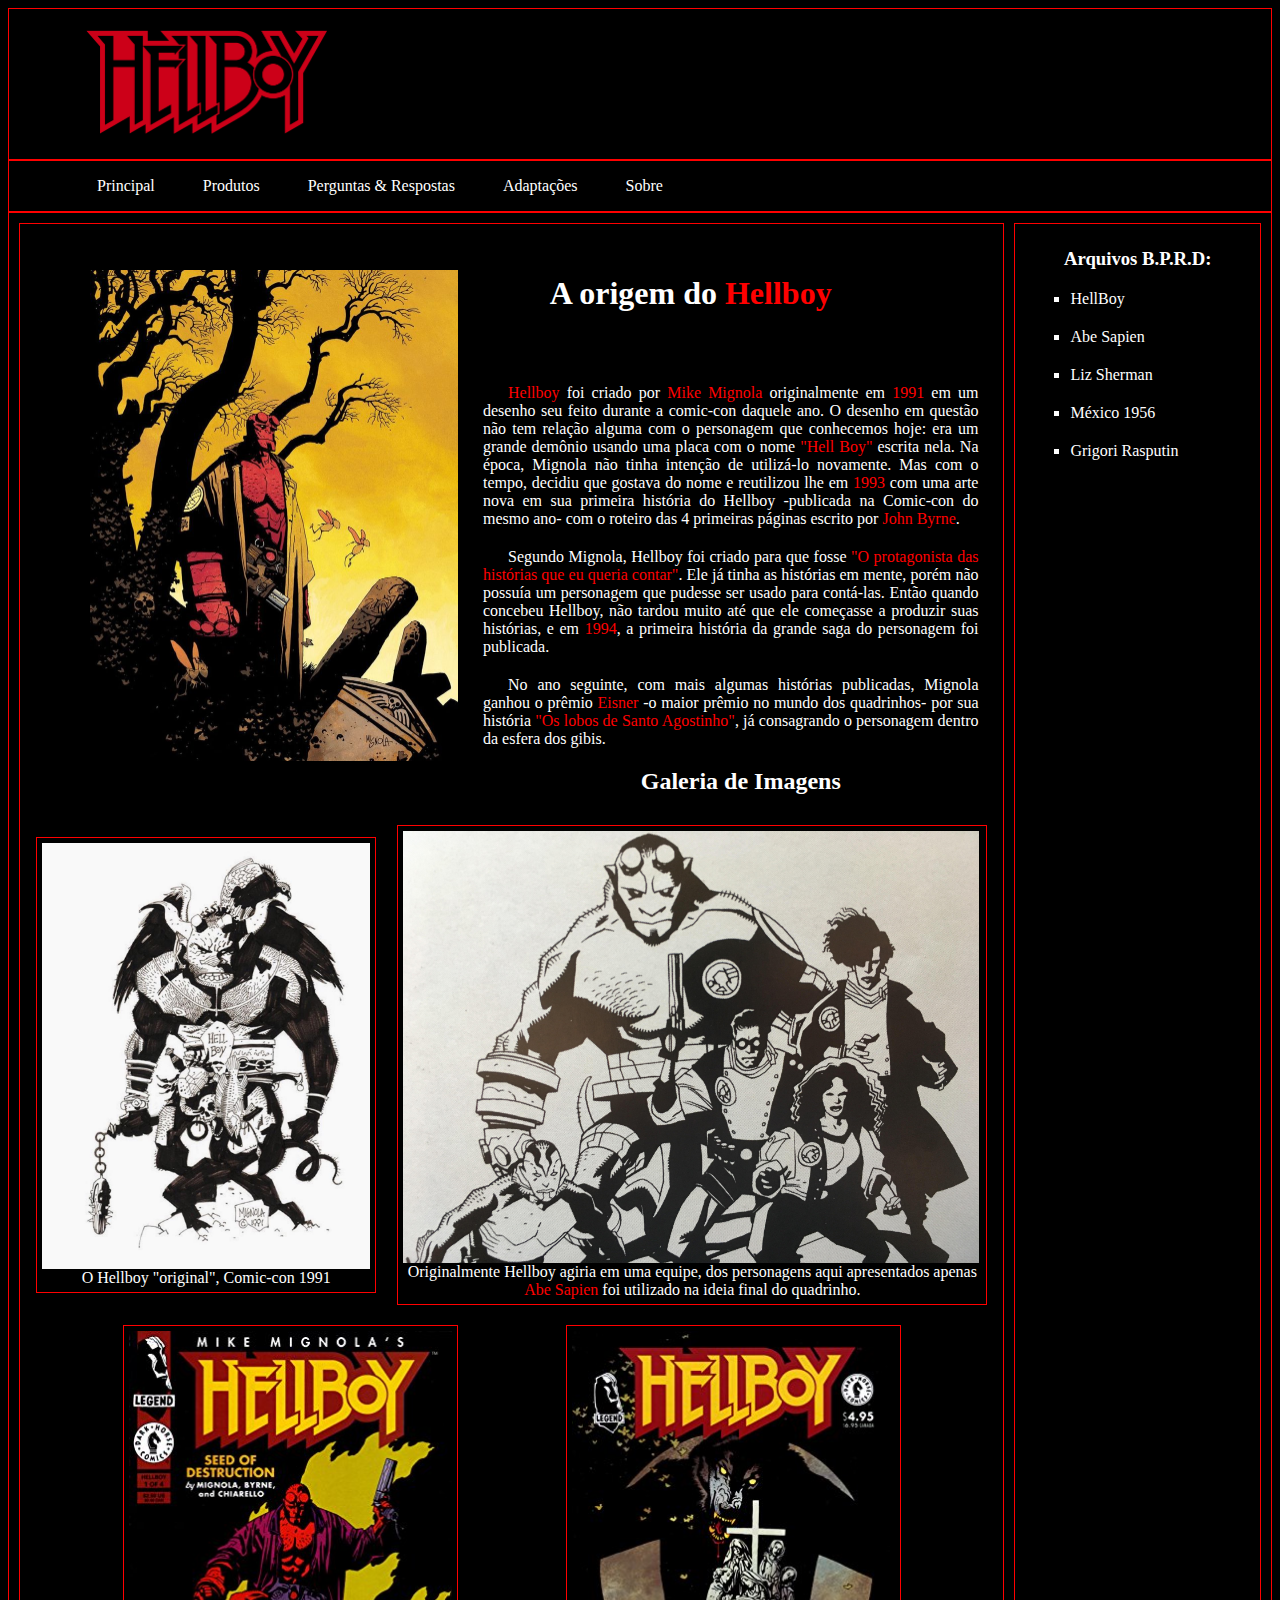
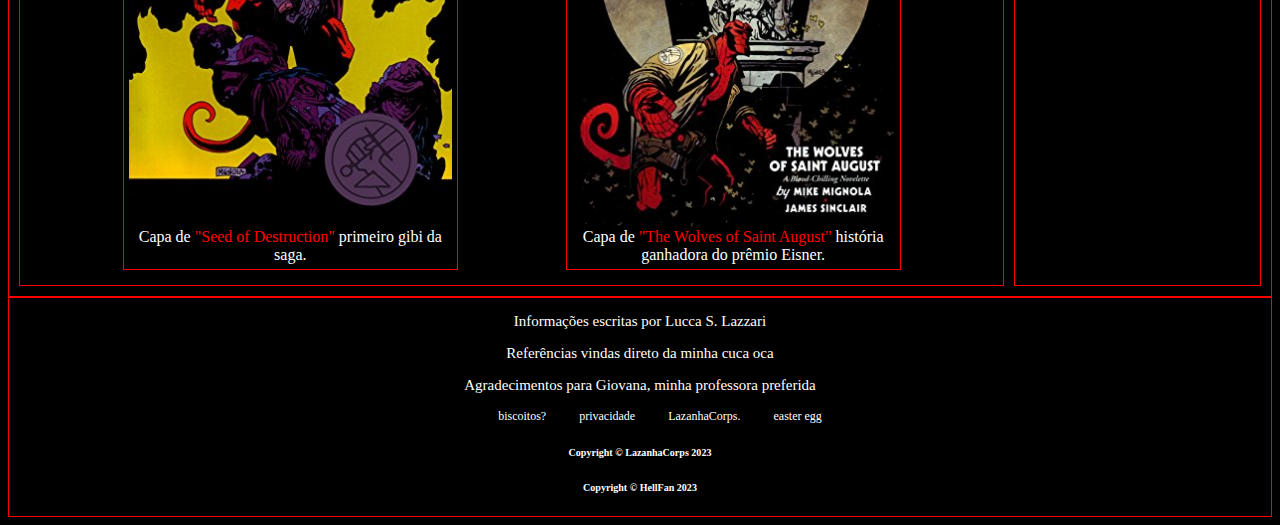
<file: index.html>
<!DOCTYPE html>
<html>
    <head>
        <link rel="stylesheet" type="text/css" href="styleIndex.css">
        <meta name="viewport" content="width=device-width, initial-scale=1.0">
        <title>HellFan</title>
        <link rel="shortcut icon" href="hellfan.ico">
        <meta charset="utf-8">
		<meta name="description" content="pagina inicial do site">
		<meta name="author" content="Lucca S. Lazzari">
    </head>
    <!--Faça um comentário-->
    <body>

        <!--Cabeçalho com logo do site-->    
        <header class="header">
            <figure>
                <img class="siteLogo" src="Hellboylogo.png" alt="logo do site">
            </figure>
        </header>

        <!--Menu horizontal de navegação-->
        <nav class="navCab">
            <ul>
                <li class="topN"><a class="linko" href="index.html">Principal</a></li>
                <li class="topN"><a class="linko" href="produtos.html">Produtos</a></li>
                <li class="topN"><a class="linko" href="per.html">Perguntas & Respostas</a></li>
                <li class="topN"><a class="linko" href="adap.html">Adaptações</a></li>
                <li class="topN"><a class="linko" href="sobre.html">Sobre</a></li>   
            </ul>
        </nav>
    
        <!--Zona principal da página. Conteúdo fica aqui e menu lateral também-->
        <div class="container">

            <!--Conteúdo principal-->    
            <main class="main">
                <figure>
                    <img class="hellboyIndex" src="hellboyMain.jpeg" alt="Foto Hellboy">
                </figure>
                <div>
                    <h1 class="titMainIndex">A origem do <span class="red">Hellboy</span></h1>                  
                    <p class="textoMainIndex"> <span class="red">Hellboy</span> foi criado por <span class="red">Mike Mignola</span> originalmente em <span class="red">1991</span> em um desenho seu feito durante a comic-con daquele ano. O desenho em questão não tem relação alguma com o personagem que conhecemos hoje: era um grande demônio usando uma placa com o nome <span class="red">"Hell Boy"</span> escrita nela. Na época, Mignola não tinha intenção de utilizá-lo novamente. Mas com o tempo, decidiu que gostava do nome e reutilizou lhe em <span class="red">1993</span> com uma arte nova em sua primeira história do Hellboy -publicada na Comic-con do mesmo ano- com o roteiro das 4 primeiras páginas escrito por <span class="red">John Byrne</span>.</p>
                    <p class="textoMainIndex">Segundo Mignola, Hellboy foi criado para que fosse <span class="red">"O protagonista das histórias que eu queria contar"</span>. Ele já tinha as histórias em mente, porém não possuía um personagem que pudesse ser usado para contá-las. Então quando concebeu Hellboy, não tardou muito até que ele começasse a produzir suas histórias, e em <span class="red">1994</span>, a primeira história da grande saga do personagem foi publicada.</p>
                    <p class="textoMainIndex">No ano seguinte, com mais algumas histórias publicadas, Mignola ganhou o prêmio <span class="red">Eisner</span> -o maior prêmio no mundo dos quadrinhos- por sua história <span class="red">"Os lobos de Santo Agostinho"</span>, já consagrando o personagem dentro da esfera dos gibis.</p>
                </div>
                <h2 class="galeria">Galeria de Imagens</h2>
                <div class="galeriaIndex">
                    <figure class="fig1">
                        <img class="ohb" src="OriginalHB.jpg" alt="Primeira arte do Hellboy">
                        <figcaption class="descImg">
                            O Hellboy "original", Comic-con 1991
                        </figcaption>
                    </figure>

                    <figure class="fig2">
                        <img class="pahb" src="PrimeirasArtesHB.jpg" alt="Conceito não utilizado">
                        <figcaption class="descImg">
                            Originalmente Hellboy agiria em uma equipe, dos personagens aqui apresentados apenas <span class="red">Abe Sapien</span> foi utilizado na ideia final do quadrinho.
                        </figcaption>
                    </figure>

                    <figure class="fig3">
                        <img class="sod" src="seedOfDestruction.jpg" alt="Capa de Seed of Destruction">
                        <figcaption class="descImg">
                            Capa de <span class="red">"Seed of Destruction"</span> primeiro gibi da saga.
                        </figcaption>
                    </figure>

                    <figure class="fig4">
                        <img class="twosa" src="twosa.jpg" alt="Capa de The Wolves of Saint August">
                        <figcaption class="descImg">
                            Capa de <span class="red">"The Wolves of Saint August"</span> história ganhadora do prêmio Eisner.
                        </figcaption>
                    </figure>
                </div>
            </main>

            <!--Menu de navegação lateral-->
            <aside class="navAside">
                <h3 class="asidetit">Arquivos B.P.R.D:</h3>
                <ul class="asideul">
                    <li><a class="linko" href="#">HellBoy</a></li>
                    <li><a class="linko" href="#">Abe Sapien</a></li>
                    <li><a class="linko" href="#">Liz Sherman</a></li>
                    <li><a class="linko" href="#">México 1956</a></li>
                    <li><a class="linko" href="#">Grigori Rasputin</a></li>
                </ul>
            </aside>
        </div>

        <!--Rodapé. Por algum motivo existe-->
        <footer class="footer">
            <p>Informações escritas por Lucca S. Lazzari</p>
            <p>Referências vindas direto da minha cuca oca</p>
            <p>Agradecimentos para Giovana, minha professora preferida</p>
            <ul>
                <li><a  class="linko" href="#">biscoitos?</a></li>
                <li><a  class="linko" href="#">privacidade</a></li>
                <li><a  class="linko" href="#">LazanhaCorps.</a></li>
		<li><a class="linko" href="hellboyPic.zip" download="hellboyPic.zip" type="application/zip">easter egg</a></li>
            </ul>
            <h6>Copyright © LazanhaCorps 2023</h6>
            <h6>Copyright © HellFan 2023</h6>
        </footer>
        
    </body>
</html>
</file>
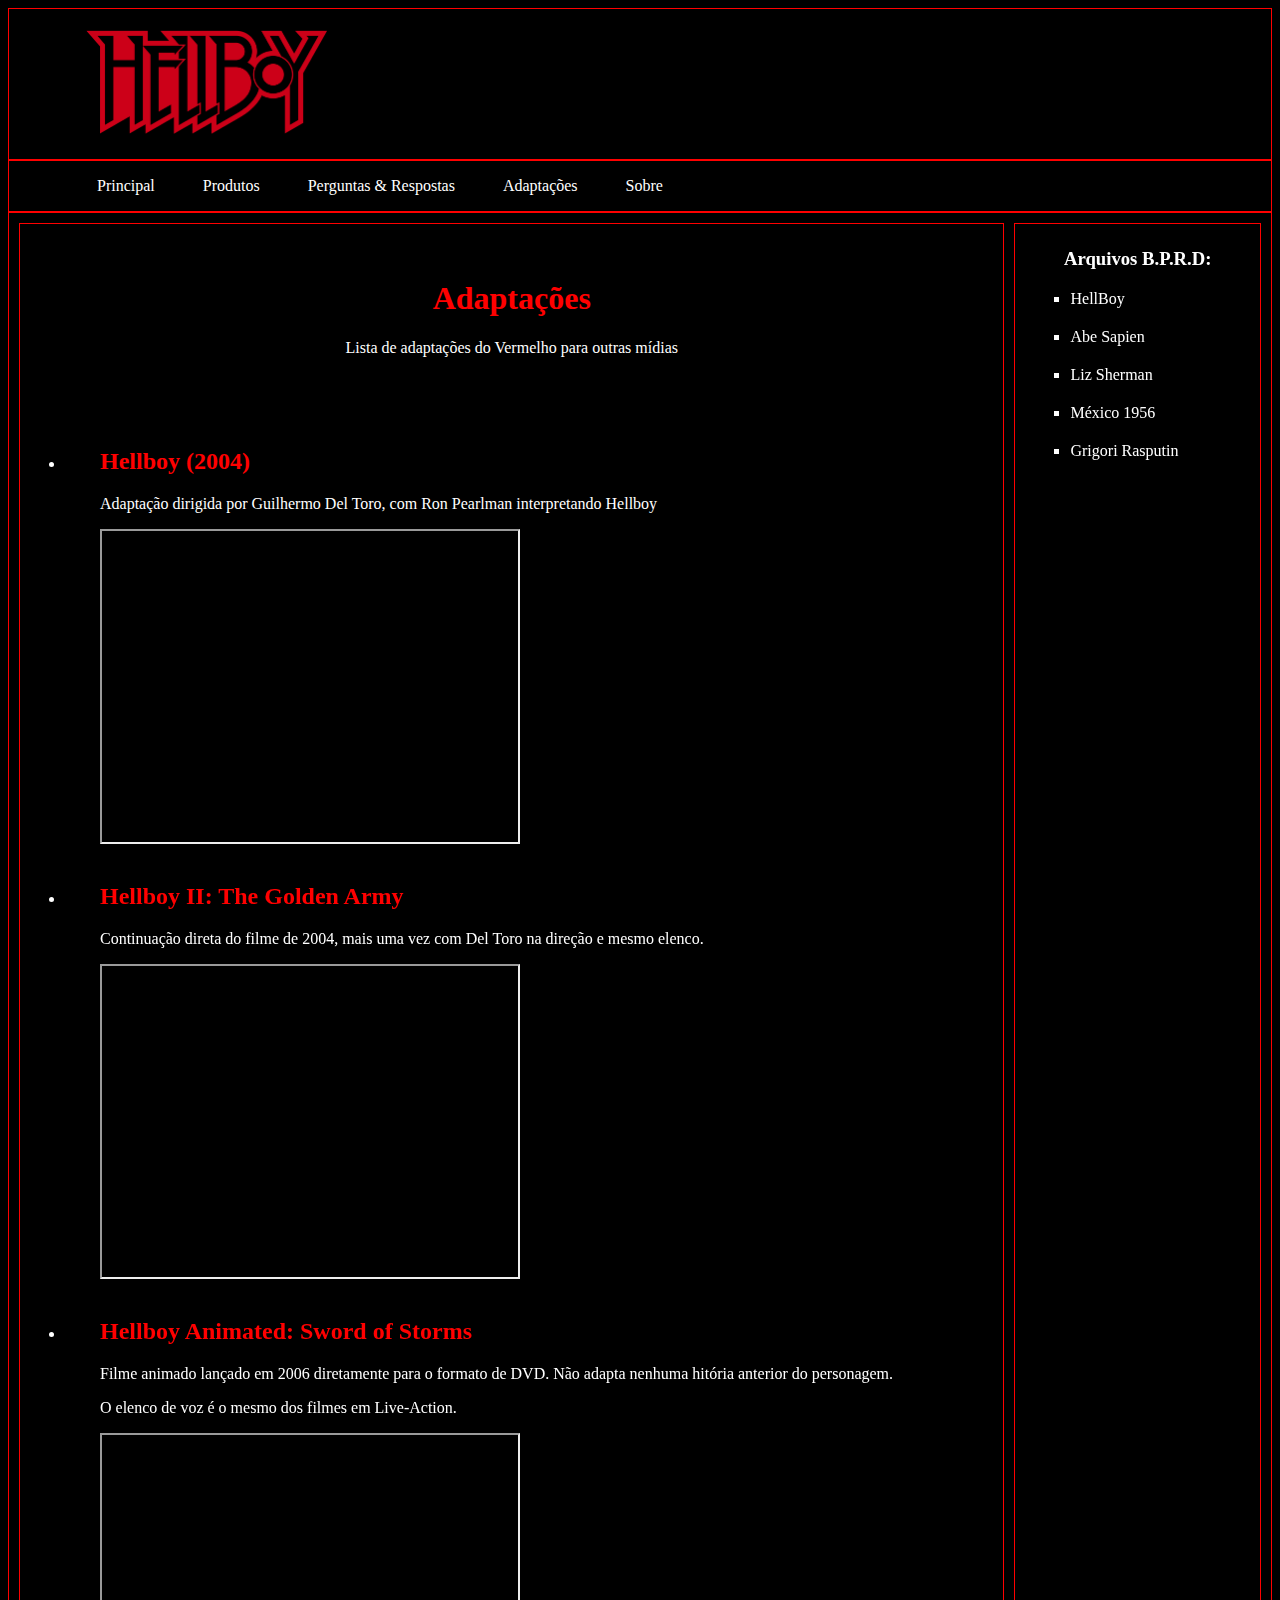
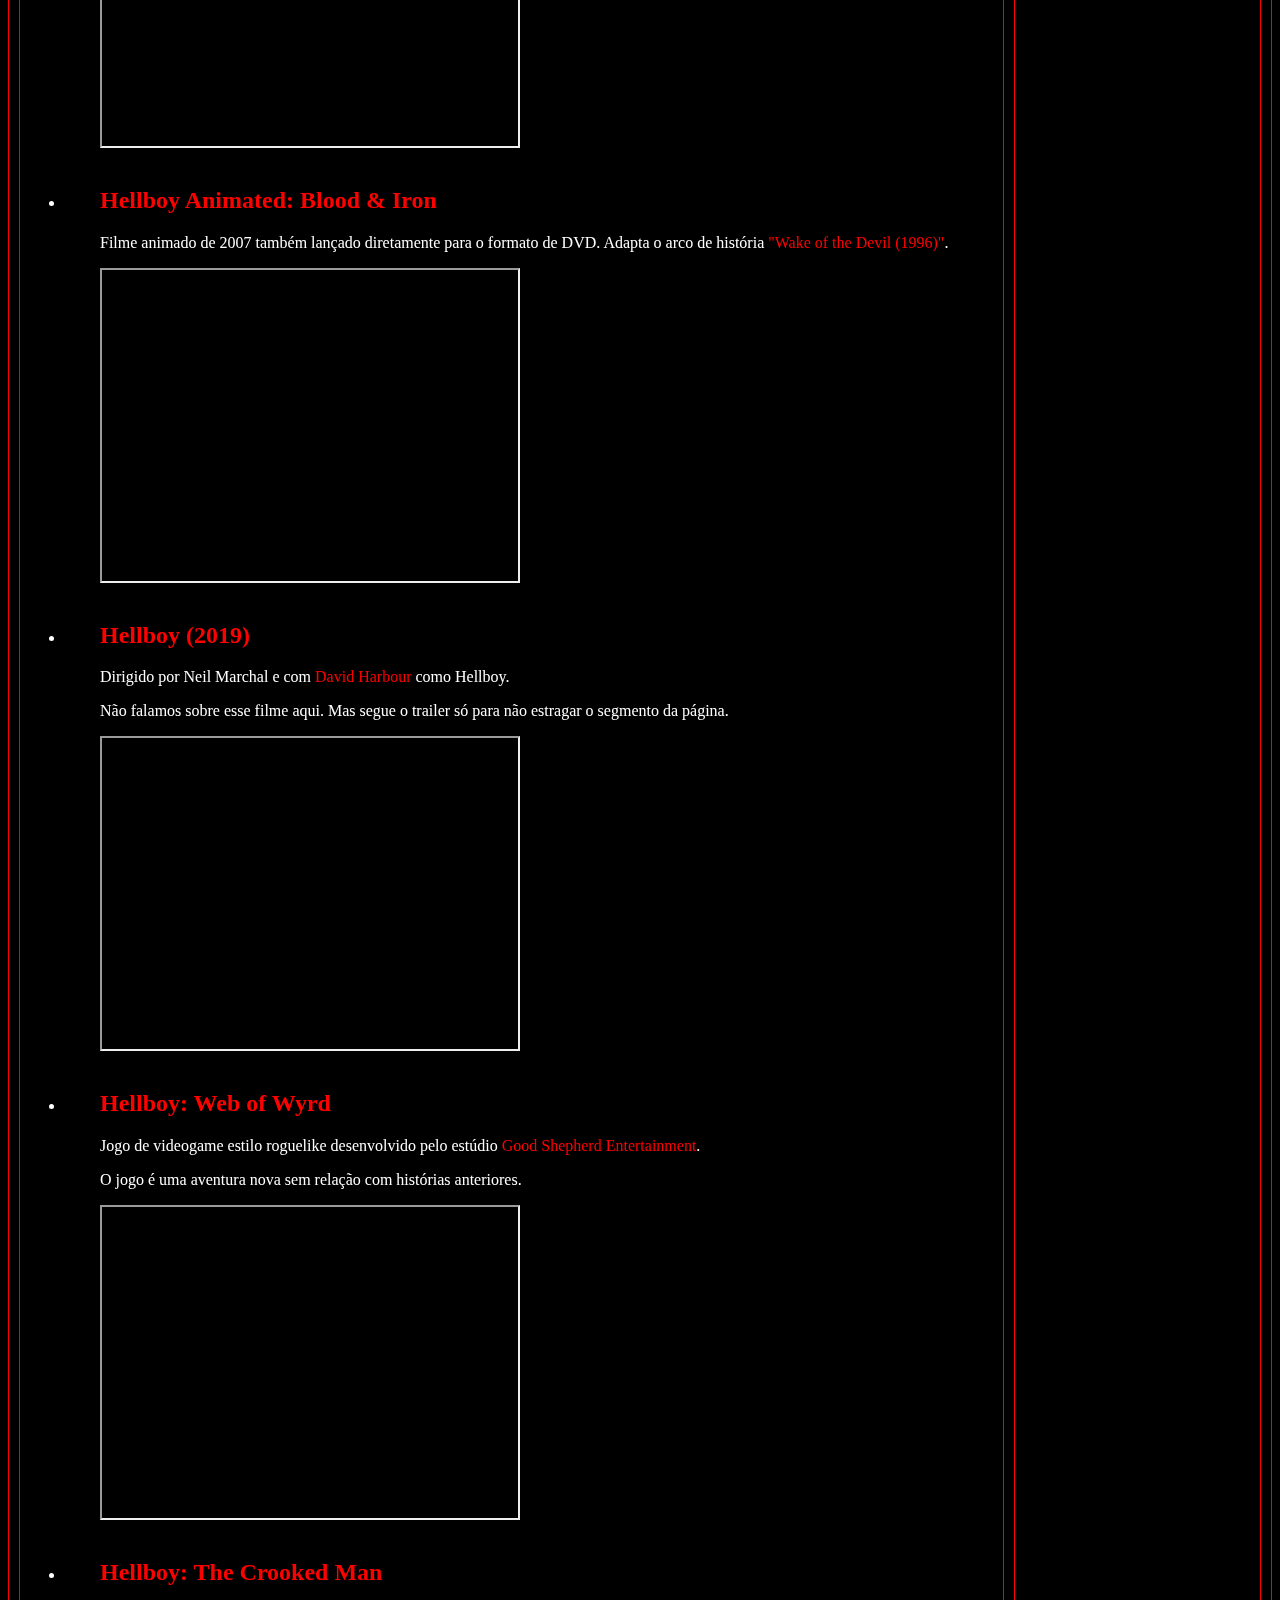
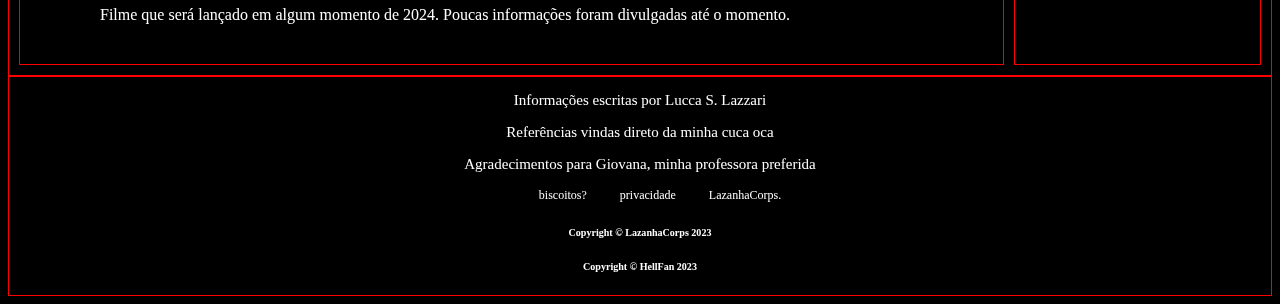
<file: adap.html>
<!DOCTYPE html>
<html>
    <head>
        <link rel="stylesheet" type="text/css" href="styleAdap.css">
        <meta name="viewport" content="width=device-width, initial-scale=1.0">
        <title>HellFan</title>
        <link rel="shortcut icon" href="hellfan.ico">
		<meta charset="utf-8">
		<meta name="description" content="">
		<meta name="author" content="Lucca S. Lazzari">
    </head>
    <!--Faça um comentário-->
    <body>

        <!--Cabeçalho com logo do site-->    
        <header class="header">
            <figure>
                <img class="siteLogo" src="Hellboylogo.png" alt="logo do site">
            </figure>
        </header>

        <!--Menu horizontal de navegação-->
        <nav class="navCab">
            <ul>
                <li class="topN"><a href="index.html">Principal</a></li>
                <li class="topN"><a href="produtos.html">Produtos</a></li>
                <li class="topN"><a href="per.html">Perguntas & Respostas</a></li>
                <li class="topN"><a class="linko" href="adaptações.html">Adaptações</a></li>
                <li class="topN"><a href="sobre.html">Sobre</a></li>
            </ul>
        </nav>
    
        <!--Zona principal da página. Conteúdo fica aqui e menu lateral também-->
        <div class="container">

            <!--Conteúdo principal-->    
            <main class="main">
                <div class="titMain">
                    <h1><span class="red">Adaptações</span></h1>
                    <p>Lista de adaptações do Vermelho para outras mídias</p>
                </div>
                <ul class="listaAdap">
                    <li><section class="adapSec">
                        <h2><span class="red">Hellboy (2004)</span></h2>
                        <p>Adaptação dirigida por Guilhermo Del Toro, com Ron Pearlman interpretando Hellboy</p>
                        <iframe width="420" height="315" class="miniV"
                        src="https://www.youtube.com/watch?v=kA9vtXbbhVs">
                        </iframe> 
                    </section></li>
                    <li><section class="adapSec">
                        <h2><span class="red">Hellboy II: The Golden Army</span></h2>
                        <p>Continuação direta do filme de 2004, mais uma vez com Del Toro na direção e mesmo elenco.</p>
                        <iframe width="420" height="315" class="miniV"
                        src="https://www.youtube.com/watch?v=kA9vtXbbhVs">
                        </iframe> 
                    </section></li>
                    <li><section class="adapSec">
                        <h2><span class="red">Hellboy Animated: Sword of Storms</span></h2>
                        <p>Filme animado lançado em 2006 diretamente para o formato de DVD. Não adapta nenhuma hitória anterior do personagem.</p>
                        <p>O elenco de voz é o mesmo dos filmes em Live-Action.</p>
                        <iframe width="420" height="315" class="miniV"
                        src="https://www.youtube.com/watch?v=_-WyfrTIMqI">
                        </iframe> 
                    </section></li>
                    <li><section class="adapSec">
                        <h2><span class="red">Hellboy Animated: Blood & Iron</span></h2>
                        <p>Filme animado de 2007 também lançado diretamente para o formato de DVD. Adapta o arco de história <span class="red">"Wake of the Devil (1996)"</span>.</p>
                        <iframe width="420" height="315" class="miniV"
                        src="https://www.youtube.com/watch?v=_2uelrpovBs">
                        </iframe> 
                    </section></li>
                    <li><section class="adapSec">
                        <h2><span class="red">Hellboy (2019)</span></h2>
                        <p>Dirigido por Neil Marchal e com <span class="red">David Harbour</span> como Hellboy.</p>
                        <p>Não falamos sobre esse filme aqui. Mas segue o trailer só para não estragar o segmento da página.</p>
                        <iframe width="420" height="315" class="miniV"
                        src="https://www.youtube.com/watch?v=ZsBO4b3tyZg">
                        </iframe> 
                    </section></li>
                    <li><section class="adapSec">
                        <h2><span class="red">Hellboy: Web of Wyrd</span></h2>
                        <p>Jogo de videogame estilo roguelike desenvolvido pelo estúdio <span class="red">Good Shepherd Entertainment</span>.</p>
                        <p>O jogo é uma aventura nova sem relação com histórias anteriores.</p>
                        <iframe width="420" height="315" class="miniV"
                        src="https://www.youtube.com/watch?v=xfnYSpUscjM">
                        </iframe> 
                    </section></li>
                    <li><section class="adapSec">
                        <h2><span class="red">Hellboy: The Crooked Man</span></h2>
                        <p>Filme que será lançado em algum momento de 2024. Poucas informações foram divulgadas até o momento.</p>
                        
                    </section></li>
                </ul>
            </main>

            <!--Menu de navegação lateral-->
            <aside class="navAside">
                <h3 class="asidetit">Arquivos B.P.R.D:</h3>
                <ul class="asideul">
                    <li><a href="#">HellBoy</a></li>
                    <li><a href="#">Abe Sapien</a></li>
                    <li><a href="#">Liz Sherman</a></li>
                    <li><a href="#">México 1956</a></li>
                    <li><a href="#">Grigori Rasputin</a></li>
                </ul>
            </aside>
        </div>

        <!--Rodapé. Por algum motivo existe-->
        <footer class="footer">
            <p>Informações escritas por Lucca S. Lazzari</p>
            <p>Referências vindas direto da minha cuca oca</p>
            <p>Agradecimentos para Giovana, minha professora preferida</p>
            <ul>
                <li><a href="#">biscoitos?</a></li>
                <li><a href="#">privacidade</a></li>
                <li><a href="#">LazanhaCorps.</a></li>
            </ul>
            <h6>Copyright © LazanhaCorps 2023</h6>
            <h6>Copyright © HellFan 2023</h6>
        </footer>
        
    </body>
</html>
</file>
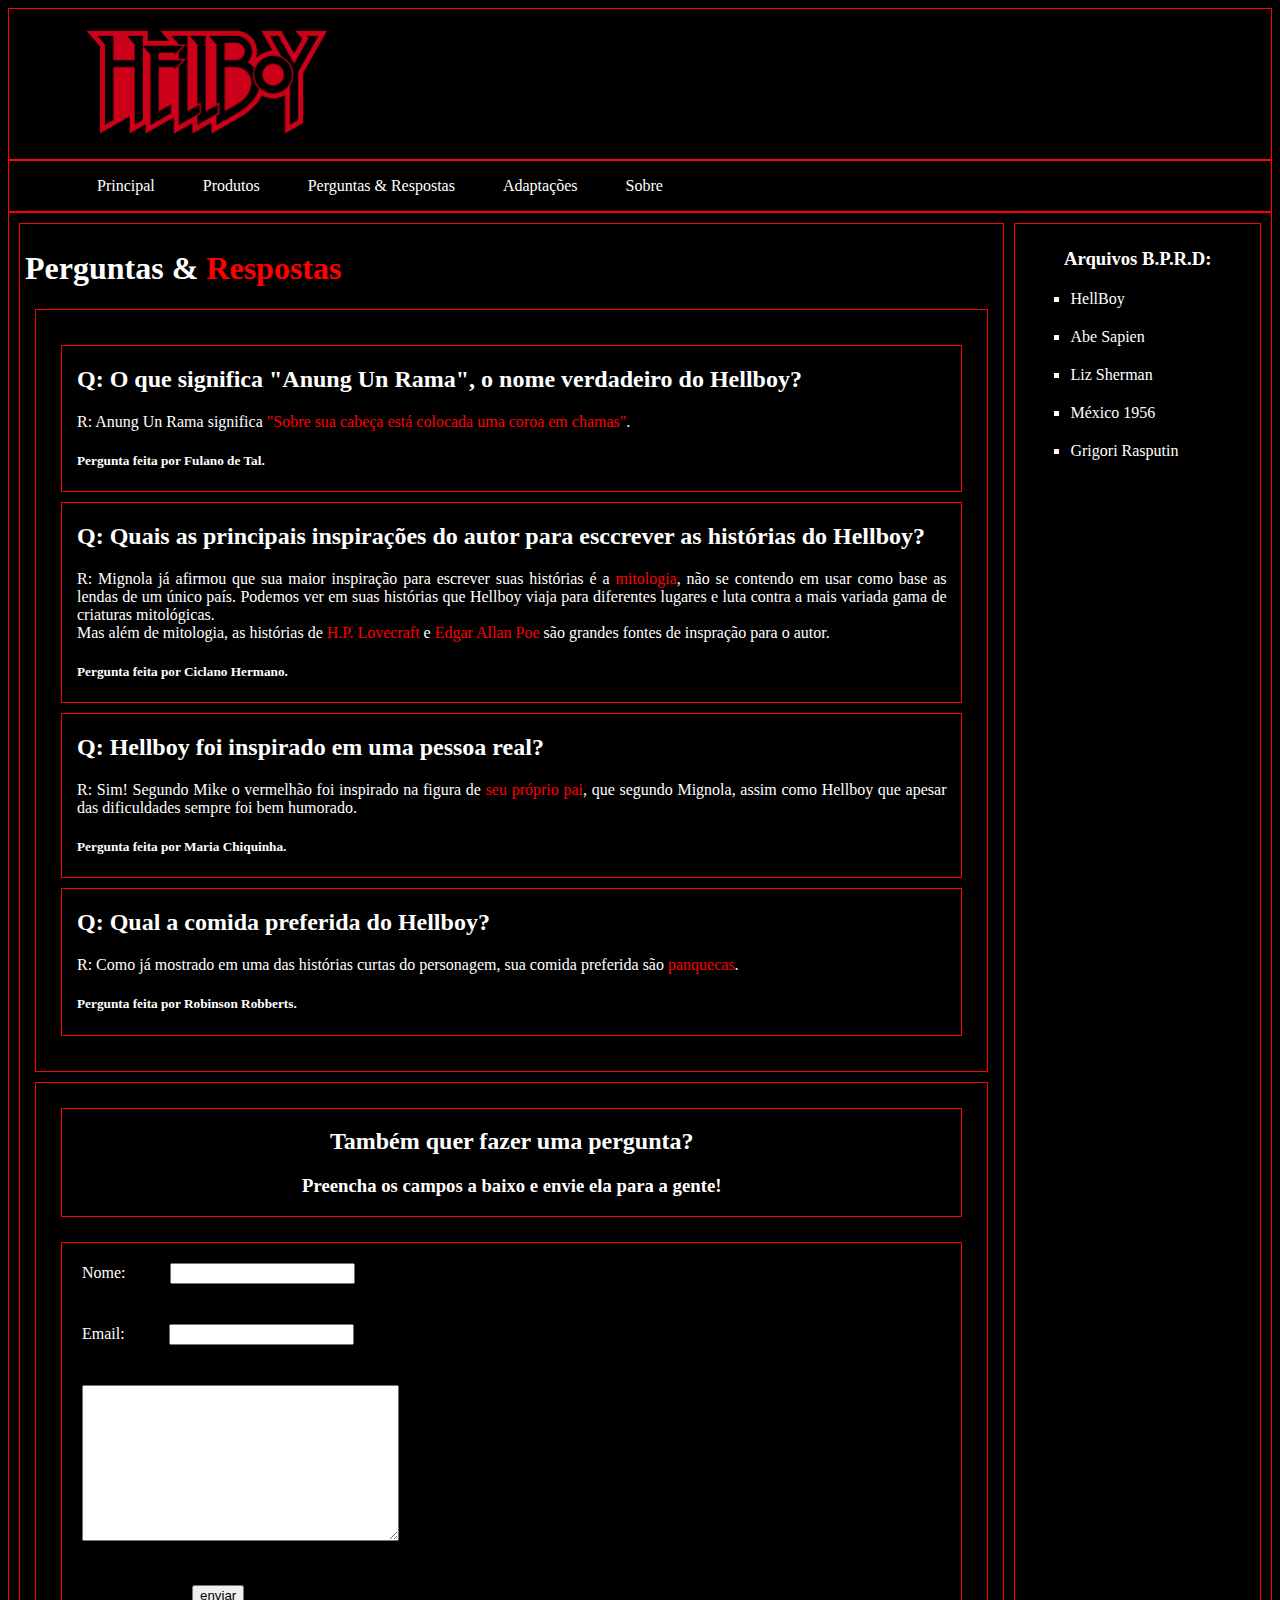
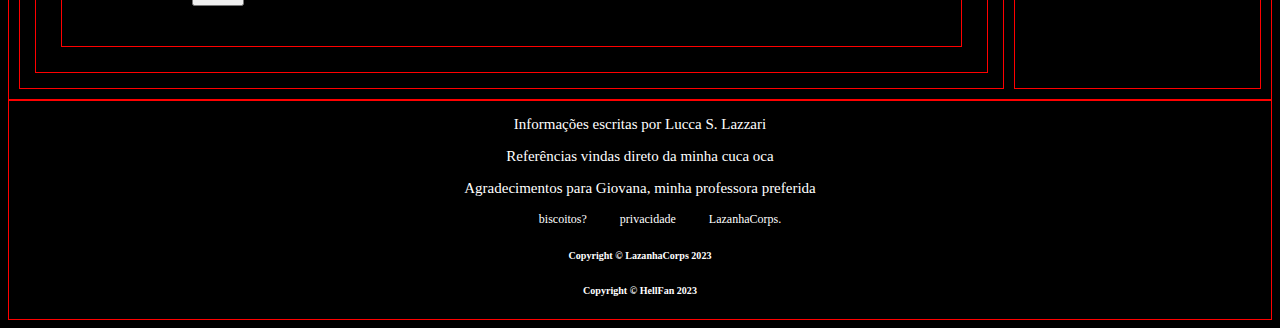
<file: per.html>
<!DOCTYPE html>
<html>
    <head>
        <link rel="stylesheet" type="text/css" href="stylePER.css">
        <meta name="viewport" content="width=device-width, initial-scale=1.0">
        <title>Perguntas & Respostas</title>
        <link rel="shortcut icon" href="hellfan.ico">
        <meta charset="utf-8">
		<meta name="description" content="pagina de perguntas e respostas">
		<meta name="author" content="Lucca S. Lazzari">
    </head>
    <body>
        <!--Cabeçalho com logo do site-->    
        <header class="header">
            <figure>
                <img class="siteLogo" src="Hellboylogo.png" alt="logo do site">
            </figure>
        </header>

        <!--Menu horizontal de navegação-->
        <nav class="navCab">
            <ul>
                <li class="topN"><a href="index.html">Principal</a></li>
                <li class="topN"><a href="produtos.html">Produtos</a></li>
                <li class="topN"><a href="per.html">Perguntas & Respostas</a></li>
                <li class="topN"><a class="linko" href="adap.html">Adaptações</a></li>
                <li class="topN"><a href="sobre.html">Sobre</a></li>
            </ul>
        </nav>
    
        <!--Zona principal da página. Conteúdo fica aqui e menu lateral também-->
        <div class="container">
            
            <!--Conteúdo principal-->  
            <main class="main">
                <h1 id="titMainPER">Perguntas & <span class="red">Respostas</span></h1>

                <div class="perguntas">
                    <section>
                        <h2>
                            Q: O que significa "Anung Un Rama", o nome verdadeiro do Hellboy?
                        </h2>
                        <p>
                            R: Anung Un Rama significa <span class="red">"Sobre sua cabeça está colocada uma coroa em chamas"</span>.
                        </p>
                        <h5>Pergunta feita por Fulano de Tal.</h5>
                    </section>

                    <section>
                        <h2>
                            Q: Quais as principais inspirações do autor para esccrever as histórias do Hellboy?
                        </h2>
                        <p>
                            R: Mignola já afirmou que sua maior inspiração para escrever suas histórias é a <span class="red">mitologia</span>, não se contendo em usar como base as lendas de um único país. Podemos ver em suas histórias que Hellboy viaja para diferentes lugares e luta contra a mais variada gama de criaturas mitológicas.<br>
                            Mas além de mitologia, as histórias de <span class="red">H.P. Lovecraft</span> e <span class="red">Edgar Allan Poe</span> são grandes fontes de inspração para o autor.
                        </p>
                        <h5>Pergunta feita por Ciclano Hermano.</h5>
                    </section>

                    <section>
                        <h2>
                            Q: Hellboy foi inspirado em uma pessoa real?
                        </h2>
                        <p>
                            R: Sim! Segundo Mike o vermelhão foi inspirado na figura de <span class="red">seu próprio pai</span>, que segundo Mignola, assim como Hellboy que apesar das dificuldades sempre foi bem humorado.
                        </p>
                        <h5>Pergunta feita por Maria Chiquinha.</h5>
                    </section>
                    <section>
                        <h2>
                            Q: Qual a comida preferida do Hellboy?
                        </h2>
                        <p>
                            R: Como já mostrado em uma das histórias curtas do personagem, sua comida preferida são <span class="red">panquecas</span>.
                        </p>
                        <h5>Pergunta feita por Robinson Robberts.</h5>
                    </section>
                </div>
                <div class="formularioP">
                    <div class="titForm">   
                        <h2>Também quer fazer uma pergunta?</h2>
                        <h3>Preencha os campos a baixo e envie ela para a gente!</h3>
                    </div>     
                    <form class="formula" action="#" method="post" autocomplete="off">
                        <label class="coisa" for="nomeU">Nome: </label>
                        <input class="coisa" type="text" name="nomeU">
                        <br>
                        <label class="coisa" for="emailU">Email: </label>
                        <input class="coisa" type="email" name="emailU">
                        <label class="coisa" for="perguntA"></label>
                        <br>
                        <textarea id="textoA" class="coisa" rows="10" cols="37">
                           
                        </textarea>
                        <br>
                        <input id="butao" class="coisa" type="submit" value="enviar">
                    </form>
                </div>
            </main>

            <!--Menu de navegação lateral-->
            <aside class="navAside">
                <h3 class="asidetit">Arquivos B.P.R.D:</h3>
                <ul class="asideul">
                    <li><a href="#">HellBoy</a></li>
                    <li><a href="#">Abe Sapien</a></li>
                    <li><a href="#">Liz Sherman</a></li>
                    <li><a href="#">México 1956</a></li>
                    <li><a href="#">Grigori Rasputin</a></li>
                </ul>
            </aside>
        </div>

        <!--Rodapé. Por algum motivo existe-->
        <footer class="footer">
            <p>Informações escritas por Lucca S. Lazzari</p>
            <p>Referências vindas direto da minha cuca oca</p>
            <p>Agradecimentos para Giovana, minha professora preferida</p>
            <ul>
                <li><a href="#">biscoitos?</a></li>
                <li><a href="#">privacidade</a></li>
                <li><a href="#">LazanhaCorps.</a></li>
            </ul>
            <h6>Copyright © LazanhaCorps 2023</h6>
            <h6>Copyright © HellFan 2023</h6>
        </footer>
    </body>
</html>
</file>
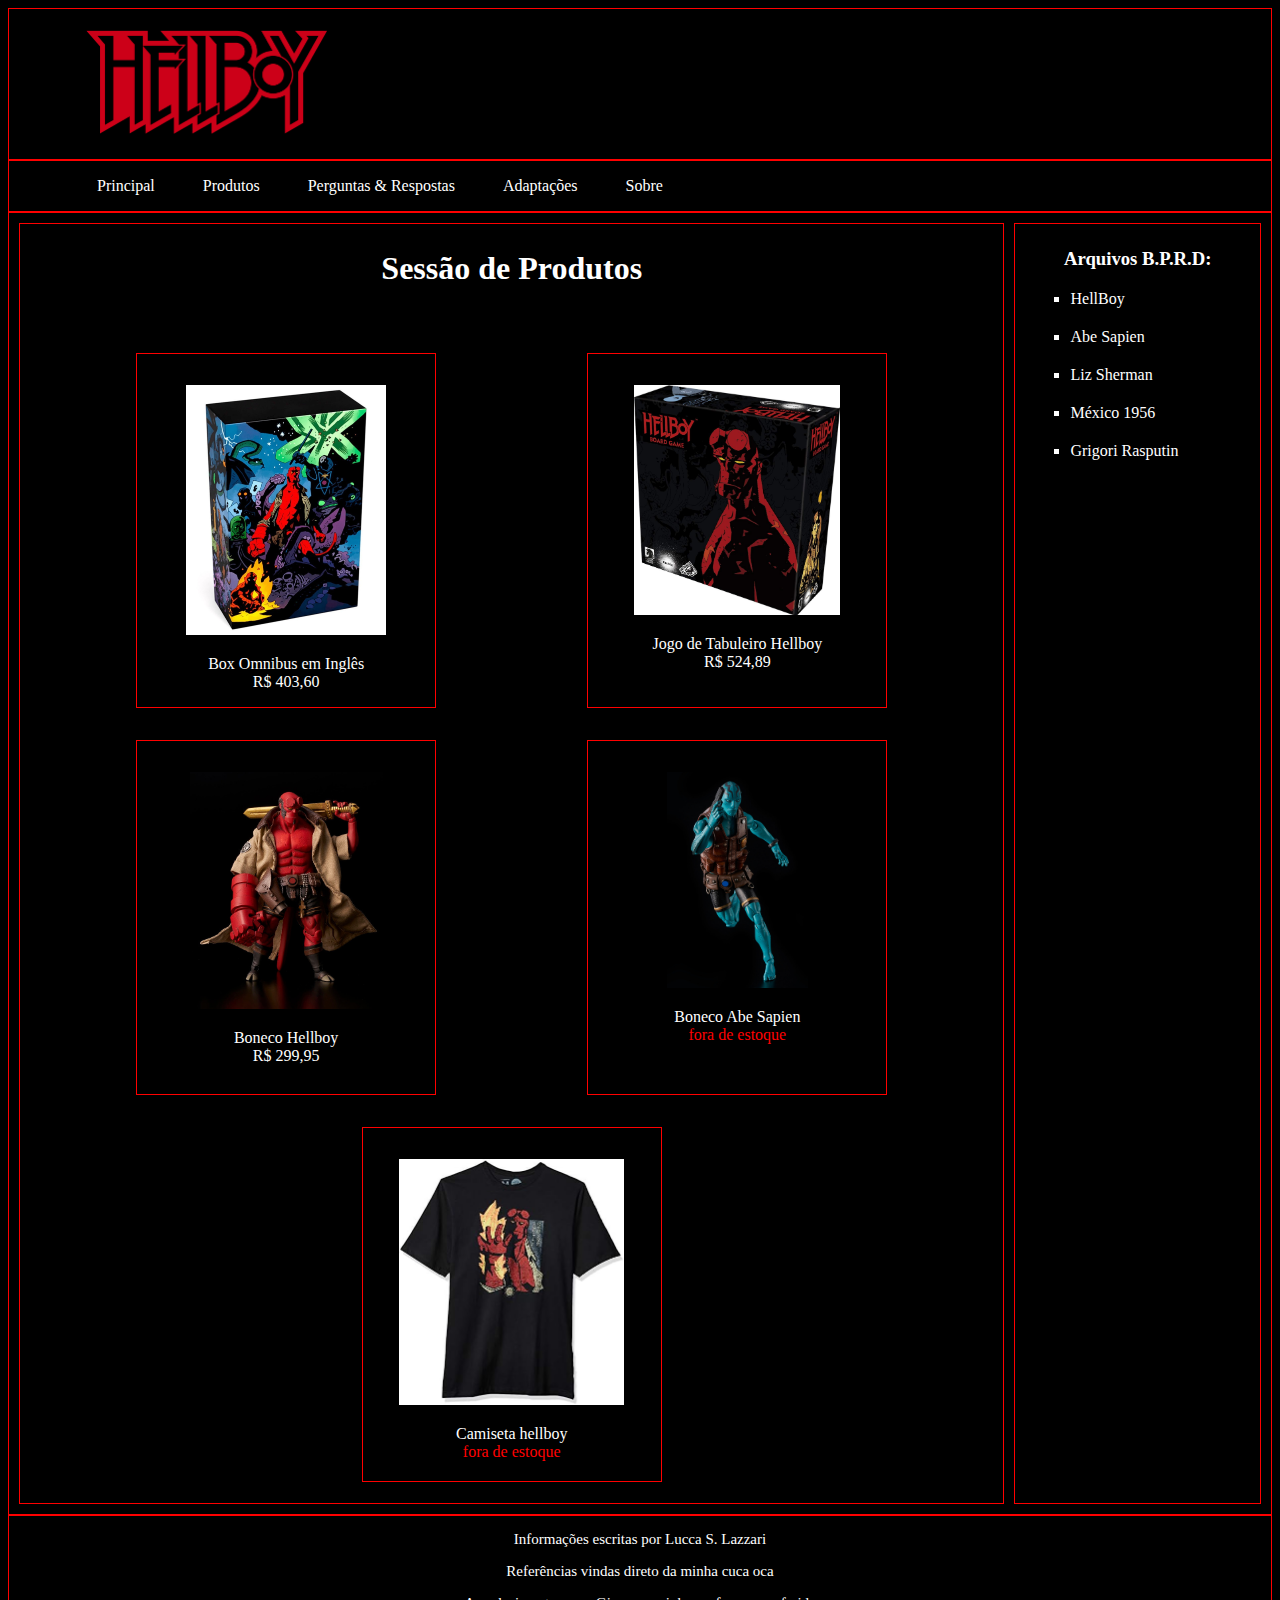
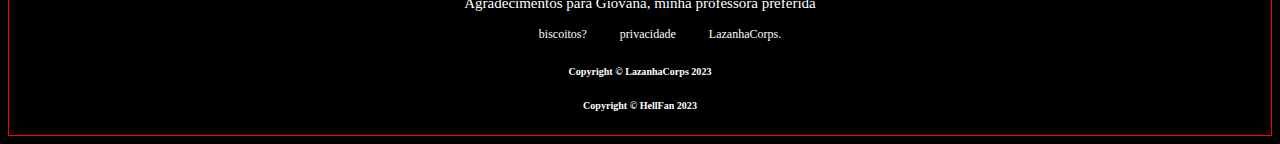
<file: produtos.html>
<!DOCTYPE html>
<html>
    <head>
        <link rel="stylesheet" type="text/css" href="styleProdutos.css">
        <meta name="viewport" content="width=device-width, initial-scale=1.0">
        <title>HellFan</title>
        <link rel="shortcut icon" href="hellfan.ico">
		<meta charset="utf-8">
		<meta name="description" content="pagina de produtos relacionados a tematica do site">
		<meta name="author" content="Lucca S. Lazzari">
    </head>
    <!--Faça um comentário-->
    <body>

        <!--Cabeçalho com logo do site-->    
        <header class="header">
            <figure>
                <img class="siteLogo" src="Hellboylogo.png" alt="logo do site">
            </figure>
        </header>

        <!--Menu horizontal de navegação-->
        <nav class="navCab">
            <ul>
                <li class="topN"><a href="index.html">Principal</a></li>
                <li class="topN"><a href="produtos.html">Produtos</a></li>
                <li class="topN"><a href="per.html">Perguntas & Respostas</a></li>
                <li class="topN"><a class="linko" href="adaptações.html">Adaptações</a></li>
                <li class="topN"><a href="sobre.html">Sobre</a></li>
            </ul>
        </nav>
    
        <!--Zona principal da página. Conteúdo fica aqui e menu lateral também-->
        <div class="container">

            <!--Conteúdo principal-->    
            <main class="main">
             
                <h1 class="prodT">Sessão de Produtos</h1>
                <div class="loja">
                    
                    
                    <figure class="fig">
                        <p class="bo">
                            <a href="https://www.amazon.com.br/Hellboy-Omnibus-Boxed-Mike-Mignola/dp/150672597X">
                            <img src="BoxOmnibus.jpg" alt="Box Omnibus em inglês"></a>
                        </p>
                        <figcaption>
                            Box Omnibus em Inglês<br>R$ 403,60
                        </figcaption>
                    </figure>

                    <figure class="fig">
                        <p class="boardgame">
                            <a href="https://www.amazon.com.br/Hellboy-Board-Game-Gal%C3%A1pagos-Jogos/dp/B07YFGKKM4">
                            <img src="boardGame.jpg" alt="Jogo de tabuleiro Hellboy"></a>
                        </p>
                        <figcaption>
                            Jogo de Tabuleiro Hellboy<br>R$ 524,89 
                        </figcaption>
                    </figure>

                    <figure class="fig">
                        <p class="bonecohb">
                            <a href="https://www.toyshow.com.br/colecionaveis/action-figure-hellboy-classico-hq-escala-112-dark-horse-comics-1000toys">
                            <img src="bonecohb.jpeg" alt="Boneco Hellboy"></a>
                        </p>
                        <figcaption>
                            Boneco Hellboy<br>R$ 299,95 
                        </figcaption>
                    </figure>

                    <figure class="fig">
                        <p class="bonecoabe">
                            <a href="https://www.primecolecionismo.com.br/abe-sapien-dark-horse-original">
                            <img src="bonecoabe.jpeg" alt="Boneco Abe Sapien"></a>
                        </p>
                        <figcaption>
                            Boneco Abe Sapien<br><span class="red">fora de estoque</span>
                        </figcaption>
                    </figure>

                    <figure class="fig">
                        <p class="camisetahb">
                            <a href="https://www.amazon.com.br/Camiseta-Hellboy-Studio-Geek-Unissex/dp/B082FF93KV">
                            <img src="camisetahb.jpg" alt="Camiseta Hellboy"></a>
                        </p>
                        <figcaption>
                            Camiseta hellboy<br><span class="red">fora de estoque</span>
                        </figcaption>
                    </figure>
                </div>    

            </main>

            <!--Menu de navegação lateral-->
            <aside class="navAside">
                <h3 class="asidetit">Arquivos B.P.R.D:</h3>
                <ul class="asideul">
                    <li><a href="#">HellBoy</a></li>
                    <li><a href="#">Abe Sapien</a></li>
                    <li><a href="#">Liz Sherman</a></li>
                    <li><a href="#">México 1956</a></li>
                    <li><a href="#">Grigori Rasputin</a></li>
                </ul>
            </aside>
        </div>

        <!--Rodapé. Por algum motivo existe-->
        <footer class="footer">
            <p>Informações escritas por Lucca S. Lazzari</p>
            <p>Referências vindas direto da minha cuca oca</p>
            <p>Agradecimentos para Giovana, minha professora preferida</p>
            <ul>
                <li><a href="#">biscoitos?</a></li>
                <li><a href="#">privacidade</a></li>
                <li><a href="#">LazanhaCorps.</a></li>
            </ul>
            <h6>Copyright © LazanhaCorps 2023</h6>
            <h6>Copyright © HellFan 2023</h6>
        </footer>
        
    </body>
</html>
</file>
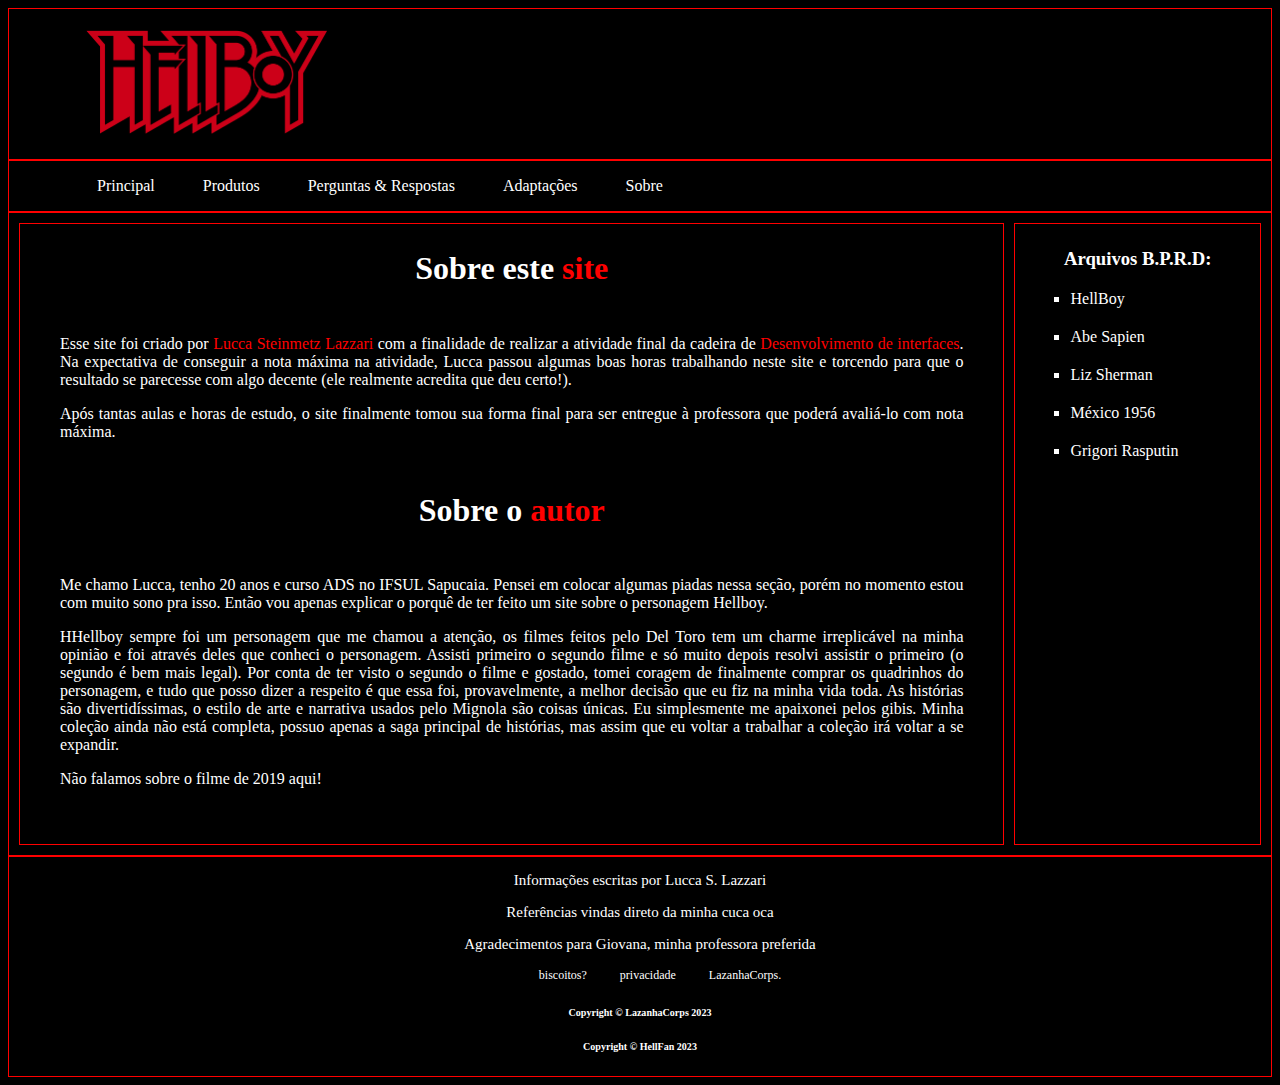
<file: sobre.html>
<!DOCTYPE html>
<html>
    <head>
        <link rel="stylesheet" type="text/css" href="styleSobre.css">
        <meta name="viewport" content="width=device-width, initial-scale=1.0">
        <title>HellFan</title>
        <link rel="shortcut icon" href="hellfan.ico">
		<meta charset="utf-8">
		<meta name="description" content="pagina sobre os criadores do site">
		<meta name="author" content="Lucca S. Lazzari">
    </head>
    <!--Faça um comentário-->
    <body>

        <!--Cabeçalho com logo do site-->    
        <header class="header">
            <figure>
                <img class="siteLogo" src="Hellboylogo.png" alt="logo do site">
            </figure>
        </header>

        <!--Menu horizontal de navegação-->
        <nav class="navCab">
            <ul>
                <li class="topN"><a href="index.html">Principal</a></li>
                <li class="topN"><a href="produtos.html">Produtos</a></li>
                <li class="topN"><a href="per.html">Perguntas & Respostas</a></li>
                <li class="topN"><a class="linko" href="adap.html">Adaptações</a></li>
                <li class="topN"><a href="sobre.html">Sobre</a></li>
            </ul>
        </nav>
    
        <!--Zona principal da página. Conteúdo fica aqui e menu lateral também-->
        <div class="container">

            <!--Conteúdo principal-->    
            <main class="main">
                <section>
                    <h1 class="titSec">Sobre este <span class="red">site</span></h1>
                    <div class="txtSec">
                        <p>Esse site foi criado por <span class="red">Lucca Steinmetz Lazzari</span> com a finalidade de realizar a atividade final da cadeira de <span class="red">Desenvolvimento de interfaces</span>. Na expectativa de conseguir a nota máxima na atividade, Lucca passou algumas boas horas trabalhando neste site e torcendo para que o resultado se parecesse com algo decente (ele realmente acredita que deu certo!).</p>
                        <p>Após tantas aulas e horas de estudo, o site finalmente tomou sua forma final para ser entregue à professora que poderá avaliá-lo com nota máxima.</p>
                    </div>    
                </section>
                <section>
                    <h1 class="titSec">Sobre o <span class="red">autor</span></h1>
                    <div class="txtSec">
                        <p>Me chamo Lucca, tenho 20 anos e curso ADS no IFSUL Sapucaia. Pensei em colocar algumas piadas nessa seção, porém no momento estou com muito sono pra isso. Então vou apenas explicar o porquê de ter feito um site sobre o personagem Hellboy.</p>
                        <p>HHellboy sempre foi um personagem que me chamou a atenção, os filmes feitos pelo Del Toro tem um charme irreplicável na minha opinião e foi através deles que conheci o personagem. Assisti primeiro o segundo filme e só muito depois resolvi assistir o primeiro (o segundo é bem mais legal). Por conta de ter visto o segundo o filme e gostado, tomei coragem de finalmente comprar os quadrinhos do personagem, e tudo que posso dizer a respeito é que essa foi, provavelmente, a melhor decisão que eu fiz na minha vida toda. As histórias são divertidíssimas, o estilo de arte e narrativa usados pelo Mignola são coisas únicas. Eu simplesmente me apaixonei pelos gibis. Minha coleção ainda não está completa, possuo apenas a saga principal de histórias, mas assim que eu voltar a trabalhar a coleção irá voltar a se expandir.</p>
                        <p>Não falamos sobre o filme de 2019 aqui!</p>
                    </div>    
                </section>
            </main>

            <!--Menu de navegação lateral-->
            <aside class="navAside">
                <h3 class="asidetit">Arquivos B.P.R.D:</h3>
                <ul class="asideul">
                    <li><a href="#">HellBoy</a></li>
                    <li><a href="#">Abe Sapien</a></li>
                    <li><a href="#">Liz Sherman</a></li>
                    <li><a href="#">México 1956</a></li>
                    <li><a href="#">Grigori Rasputin</a></li>
                </ul>
            </aside>
        </div>

        <!--Rodapé. Por algum motivo existe-->
        <footer class="footer">
            <p>Informações escritas por Lucca S. Lazzari</p>
            <p>Referências vindas direto da minha cuca oca</p>
            <p>Agradecimentos para Giovana, minha professora preferida</p>
            <ul>
                <li><a href="#">biscoitos?</a></li>
                <li><a href="#">privacidade</a></li>
                <li><a href="#">LazanhaCorps.</a></li>
            </ul>
            <h6>Copyright © LazanhaCorps 2023</h6>
            <h6>Copyright © HellFan 2023</h6>
        </footer>
        
    </body>
</html>
</file>
<file: styleIndex.css>
/*Faça um comentário*/

/*Corpo geral*/
*{
    box-sizing: border-box;
    
}

span.red{
    color:red;
}

body{
    
    color: white;
    background-color: black;
}


/*Corpo geral*/

/*Cabeçalho*/
.header{
    border: 1px solid red;
    padding: 5px;
    width: 100%;
}

.siteLogo{
    width: 241px;
    height: 104px;
    margin-left: 32px;
}

.navCab{
    width: 100%;
    float: left;
    border: 1px solid red;
    padding: 0px;
}

.navCab ul{
    list-style: none;
}

.topN{
    float: left;
}

.topN a{
    display: block;
    padding-bottom:16px;
    padding-left: 16px;
    margin-left: 32px;
    text-decoration: none;
    color: white;
    text-align: center;
}

.topN a:hover{
  color:red;
}
/*Cabeçalho*/

/*Sessão principal*/
.container {
    width: 100%;
    padding: 5px;
    /* important */
    display: flex;
    /* important */
    align-items: stretch;
    justify-content: space-around;
    border: 1px solid red;
    text-align: justify;
    
  }


/*Main*/
  .main{
    width: 80%;
    /* optional */
    min-height: 100%;
    border: 1px solid red;
    padding: 5px;
    margin: 5px;

  }
@media(max-width:800px){

  .container{
    display:flex;
    flex-direction: column;
    max-width: 100%;

  }
  .main,.navAside{
    
    flex-direction: column; 
  }

  .navAside ul, .main ul li{
    flex-direction: column;
  }

  .main figure, .main div{
    flex-direction: column;
  }
}

@media(max-width:600px){

  .container{
    display:flex;
    flex-direction: column;
    max-width: 100%;

  }
  .main,.navAside{
    flex-direction: column; 
  }

  .navAside ul, .main ul li{
    flex-direction: column;
  }

  .main figure, .main div{
    flex-direction: column;
  }
}
  .titMainIndex{
    text-align: center;
    padding-bottom: 50px;
    padding-right: 100px;
    padding-left: 100px;
    padding-top: 25px;
  }

  .hellboyIndex{
    width: 368px;
    height: 491px;
    float: left;
    margin: 25px;

  }

  .textoMainIndex{
    margin: 20px;
    text-indent: 25px;
  }

  .galeria{
    text-align: center;
  }
  .galeriaIndex{
    display: flex;
    flex-wrap: wrap;
    justify-content: space-evenly;
    align-items: center;
  }

  .ohb{
    width: 328px;
    height: 426px;
  }

  .fig1{
    max-width: 340px;
    display: flex;
    flex-flow:column;
    margin: auto;
    padding: 5px;
    border: 1px solid red;
    margin: 10px;
  }

  .pahb{
    width: 576px;
    height: 432px;
  }

  .fig2{
    max-width: 590px;
    display: flex;
    flex-flow:column;
    margin: auto;
    padding: 5px;
    border: 1px solid red;
    margin: 10px;
  }

  .fig3{
    max-width: 335px;
    display: flex;
    flex-flow:column;
    margin: auto;
    padding: 5px;
    border: 1px solid red;
    margin: 10px;
  }

  .fig4{
    max-width: 335px;
    display: flex;
    flex-flow:column;
    margin: auto;
    padding: 5px;
    border: 1px solid red;
    margin: 10px;
  }

  .descImg{
    text-align: center;
  }
/*Main*/

/*Navegação lateral*/
  .navAside{
    width: 20%;
    /* optional */
    min-height: 100%;
    border: 1px solid red;
    padding: 5px;
    margin: 5px;
  }

  .navAside a:hover{
    color:red;
  }
  
  .asidetit{
    text-align: center;
  }

  .asideul, .asideul a{
    text-decoration: none;
    color: white;
    list-style: square;
}

.asideul li{
    margin-top: 20px;
    margin-left: 10px;
}
/*Navegação lateral*/

/*Sessão principal*/

/*Rodapé*/
.footer{
    padding-right: 50px;
    padding-left: 50px;
    color: white;
    text-decoration: none;
    text-align: center;
    border: 1px solid red;
    font-size: 15px;
}

.footer a{
    color: white;
    text-decoration: none;
    text-align: center;
    padding: 15px;
}

.footer ul{
    list-style: none;
    font-size: 12px;
}

.footer li{
    display: inline;
}

/*Rodapé*/
</file>
<file: styleAdap.css>
/*Faça um comentário*/

/*Corpo geral*/
*{
    box-sizing: border-box;
}

span.red{
    color:red;
}

body{
    
    color: white;
    background-color: black;
}
/*Corpo geral*/

/*Cabeçalho*/
.header{
    border: 1px solid red;
    padding: 5px;
    width: 100%;
}

.siteLogo{
    width: 241px;
    height: 104px;
    margin-left: 32px;
}

.navCab{
    width: 100%;
    float: left;
    border: 1px solid red;
    padding: 0px;
}

.navCab ul{
    list-style: none;
}

.topN{
    float: left;
}

.topN a{
    display: block;
    padding-bottom:16px;
    padding-left: 16px;
    margin-left: 32px;
    text-decoration: none;
    color: white;
    text-align: center;
}

.topN a:hover{
    color:red;
  }
/*Cabeçalho*/

/*Sessão principal*/
.container {
    width: 100%;
    padding: 5px;
    /* important */
    display: flex;
    /* important */
    align-items: stretch;
    justify-content: space-around;
    border: 1px solid red;
    text-align: justify;
  }

/*Main*/
  .main{
    width: 80%;
    /* optional */
    min-height: 100%;
    border: 1px solid red;
    padding: 5px;
    margin: 5px;
  }

  @media(max-width:800px){

    .container{
      display:flex;
      flex-direction: column;
      max-width: 100%;
  
    }
    .main,.navAside{
      
      flex-direction: column; 
    }
  
    .navAside ul, .main ul li{
      flex-direction: column;
    }
  
    .main figure, .main div{
      flex-direction: column;
    }
  }
  
  @media(max-width:600px){
  
    .container{
      display:flex;
      flex-direction: column;
      max-width: 100%;
  
    }
    .main,.navAside{
      flex-direction: column; 
    }
  
    .navAside ul, .main ul li{
      flex-direction: column;
    }
  
    .main figure, .main div{
      flex-direction: column;
    }
  }

  .titMain{
    text-align: center;
    padding-top: 30px;
    padding-bottom: 40px;
  }

  .adapSec{
    margin: 35px;
    text-align: justify;
  }
/*Main*/

/*Navegação lateral*/
.navAside{
    width: 20%;
    /* optional */
    min-height: 100%;
    border: 1px solid red;
    padding: 5px;
    margin: 5px;
  }

  .navAside a:hover{
    color:red;
  }
  
  .asidetit{
    text-align: center;
  }

  .asideul, .asideul a{
    text-decoration: none;
    color: white;
    list-style: square;
}

.asideul li{
    margin-top: 20px;
    margin-left: 10px;
}
/*Navegação lateral*/

/*Sessão principal*/

/*Rodapé*/
.footer{
    padding-right: 50px;
    padding-left: 50px;
    color: white;
    text-decoration: none;
    text-align: center;
    border: 1px solid red;
    font-size: 15px;
}

.footer a{
    color: white;
    text-decoration: none;
    text-align: center;
    padding: 15px;
}

.footer ul{
    list-style: none;
    font-size: 12px;
}

.footer li{
    display: inline;
}

/*Rodapé*/
</file>
<file: stylePER.css>
/*Faça um comentário*/

/*Corpo geral*/
*{
    box-sizing: border-box;
    
}

span.red{
    color:red;
}

body{
    
    color: white;
    background-color: black;
}
/*Corpo geral*/

/*Cabeçalho*/
.header{
    border: 1px solid red;
    padding: 5px;
    width: 100%;
}

.siteLogo{
    width: 241px;
    height: 104px;
    margin-left: 32px;
}

.navCab{
    width: 100%;
    float: left;
    border: 1px solid red;
    padding: 0px;
}

.navCab ul{
    list-style: none;
}

.topN{
    float: left;
}

.topN a{
    display: block;
    padding-bottom:16px;
    padding-left: 16px;
    margin-left: 32px;
    text-decoration: none;
    color: white;
    text-align: center;
}

.topN a:hover{
    color:red;
  }
/*Cabeçalho*/

/*Sessão principal*/
.container {
    width: 100%;
    padding: 5px;
    /* important */
    display: flex;
    /* important */
    align-items: stretch;
    justify-content: space-around;
    border: 1px solid red;
    
  }

/*Main*/
  .main{
    width: 80%;
    /* optional */
    min-height: 100%;
    border: 1px solid red;
    padding: 5px;
    margin: 5px;
  }

  @media(max-width:800px){

    .container{
      display:flex;
      flex-direction: column;
      max-width: 100%;
  
    }
    .main,.navAside{
      
      flex-direction: column; 
    }
  
    .navAside ul, .main ul li{
      flex-direction: column;
    }
  
    .main figure, .main div{
      flex-direction: column;
    }
  }
  
  @media(max-width:600px){
  
    .container{
      display:flex;
      flex-direction: column;
      max-width: 100%;
  
    }
    .main,.navAside{
      flex-direction: column; 
    }
  
    .navAside ul, .main ul li{
      flex-direction: column;
    }
  
    .main figure, .main div{
      flex-direction: column;
    }
  }

  .titMain{
    padding-left: 20px;
  }

  .perguntas{
    border: 1px solid red;
    padding: 25px;
    margin: 10px;
  }

  .perguntas section{
    border: 1px solid red;
    margin-top: 10px;
    margin-bottom: 10px;
    padding-left: 15px;
    padding-right: 15px;
    text-align: justify;
  }

  .formularioP{
    border: 1px solid red;
    
    margin: 10px;
  }

  .titForm{
    text-align: center;
    border: 1px solid red;
    margin: 25px;
  }

  .formula{
    border: 1px solid red;
    margin: 25px;

  }
  .coisa{
    margin: 20px;
  }

  #butao{
    margin-left: 130px;
    margin-bottom: 40px;
  }
/*Main*/

/*Navegação lateral*/
  .navAside{
    width: 20%;
    /* optional */
    min-height: 100%;
    border: 1px solid red;
    padding: 5px;
    margin: 5px;
  }

  .navAside a:hover{
    color:red;
  }
  
  .asidetit{
    text-align: center;
  }

  .asideul, .asideul a{
    text-decoration: none;
    color: white;
    list-style: square;
}

.asideul li{
    margin-top: 20px;
    margin-left: 10px;
}
/*Navegação lateral*/

/*Sessão principal*/

/*Rodapé*/
.footer{
    padding-right: 50px;
    padding-left: 50px;
    color: white;
    text-decoration: none;
    text-align: center;
    border: 1px solid red;
    font-size: 15px;
}

.footer a{
    color: white;
    text-decoration: none;
    text-align: center;
    padding: 15px;
}

.footer ul{
    list-style: none;
    font-size: 12px;
}

.footer li{
    display: inline;
}

/*Rodapé*/
</file>
<file: styleProdutos.css>
/*Faça um comentário*/

/*Corpo geral*/
*{
    box-sizing: border-box;
}

span.red{
    color:red;
}

body{
    
    color: white;
    background-color: black;
}

a:hover{
    color: red;
}
/*Corpo geral*/

/*Cabeçalho*/
.header{
    border: 1px solid red;
    padding: 5px;
    width: 100%;
}

.siteLogo{
    width: 241px;
    height: 104px;
    margin-left: 32px;
}

.navCab{
    width: 100%;
    float: left;
    border: 1px solid red;
    padding: 0px;
}

.navCab ul{
    list-style: none;
}

.topN{
    float: left;
}

.topN a{
    display: block;
    padding-bottom:16px;
    padding-left: 16px;
    margin-left: 32px;
    text-decoration: none;
    color: white;
    text-align: center;
}
.topN a:hover{
    color:red;
}
/*Cabeçalho*/

/*Sessão principal*/
.container {
    width: 100%;
    padding: 5px;
    /* important */
    display: flex;
    /* important */
    align-items: stretch;
    justify-content: space-around;
    border: 1px solid red;
    
  }

/*Main*/
  .main{
    width: 80%;
    /* optional */
    min-height: 100%;
    border: 1px solid red;
    padding: 5px;
    margin: 5px;
  }

  @media(max-width:800px){

    .container{
      display:flex;
      flex-direction: column;
      max-width: 100%;
  
    }
    .main,.navAside{
      flex-direction: column; 
    }
  
    .navAside ul, .main ul li{
      flex-direction: column;
    }
  
    .main figure, .main div{
      flex-direction: column;
    }
  }

  @media(max-width:600px){

    .container{
      display:flex;
      flex-direction: column;
      max-width: 100%;
  
    }
    .main,.navAside{
      flex-direction: column; 
    }
  
    .navAside ul, .main ul li{
      flex-direction: column;
    }
  
    .main figure, .main div{
      flex-direction: column;
    }
  }

  .loja{
    display: flex;
    flex-wrap: wrap;
    justify-content: space-evenly;
    align-items: center;
  }

  .prodT{
    text-align: center;
    margin-bottom: 50px;
  }

  .fig{
    border: 1px solid red;
    text-align: center;
    padding: 15px;
    width: 300px;
    height: 355px;
  }

  .bo img{
    width: 200px;
    height: 250px;
    justify-content: center;
  }

  .boardgame img{
    width: 206px;
    height: 230px;
    justify-content: center;
  }
  
  .bonecohb img{        
    width: 193px;
    height: 237px;
    justify-content: center;
  }

  .bonecoabe img{
    width: 141px;
    height: 216px;
    justify-content: center;
  }

  .camisetahb img{
    width: 225px;
    height: 246px;
    justify-content: center;
  }
/*Main*/

/*Navegação lateral*/
.navAside{
  width: 20%;
  /* optional */
  min-height: 100%;
  border: 1px solid red;
  padding: 5px;
  margin: 5px;
}

.navAside a:hover{
  color:red;
}

.asidetit{
  text-align: center;
}

.asideul, .asideul a{
  text-decoration: none;
  color: white;
  list-style: square;
}

.asideul li{
  margin-top: 20px;
  margin-left: 10px;
}
/*Navegação lateral*/

/*Sessão principal*/

/*Rodapé*/
.footer{
    padding-right: 50px;
    padding-left: 50px;
    color: white;
    text-decoration: none;
    text-align: center;
    border: 1px solid red;
    font-size: 15px;
}

.footer a{
    color: white;
    text-decoration: none;
    text-align: center;
    padding: 15px;
}

.footer ul{
    list-style: none;
    font-size: 12px;
}

.footer li{
    display: inline;
}

/*Rodapé*/
</file>
<file: styleSobre.css>
/*Faça um comentário*/

/*Corpo geral*/
*{
    box-sizing: border-box;
}

span.red{
    color:red;
}

body{
    
    color: white;
    background-color: black;
}
/*Corpo geral*/

/*Cabeçalho*/
.header{
    border: 1px solid red;
    padding: 5px;
    width: 100%;
}

.siteLogo{
    width: 241px;
    height: 104px;
    margin-left: 32px;
}

.navCab{
    width: 100%;
    float: left;
    border: 1px solid red;
    padding: 0px;
}

.navCab ul{
    list-style: none;
}

.topN{
    float: left;
}

.topN a{
    display: block;
    padding-bottom:16px;
    padding-left: 16px;
    margin-left: 32px;
    text-decoration: none;
    color: white;
    text-align: center;
}

.topN a:hover{
    color:red;
  }
/*Cabeçalho*/

/*Sessão principal*/
.container {
    width: 100%;
    padding: 5px;
    /* important */
    display: flex;
    /* important */
    align-items: stretch;
    justify-content: space-around;
    border: 1px solid red;
    
  }

/*Main*/
  .main{
    width: 80%;
    /* optional */
    min-height: 100%;
    border: 1px solid red;
    padding: 5px;
    margin: 5px;
  }

  @media(max-width:800px){

    .container{
      display:flex;
      flex-direction: column;
      max-width: 100%;
  
    }
    .main,.navAside{
      
      flex-direction: column; 
    }
  
    .navAside ul, .main ul li{
      flex-direction: column;
    }
  
    .main figure, .main div{
      flex-direction: column;
    }
  }
  
  @media(max-width:600px){
  
    .container{
      display:flex;
      flex-direction: column;
      max-width: 100%;
  
    }
    .main,.navAside{
      flex-direction: column; 
    }
  
    .navAside ul, .main ul li{
      flex-direction: column;
    }
  
    .main figure, .main div{
      flex-direction: column;
    }
  }

  .titMain{
    padding-left: 20px;
  }

  .titSec{
    text-align: center;
  }

  .txtSec{
    text-align: justify;
    margin-left: 25px;
    margin-right: 25px;
    margin-bottom: 25px;
    padding: 10px;;
  }
/*Main*/

/*Navegação lateral*/
.navAside{
    width: 20%;
    /* optional */
    min-height: 100%;
    border: 1px solid red;
    padding: 5px;
    margin: 5px;
  }

  .navAside a:hover{
    color:red;
  }
  
  .asidetit{
    text-align: center;
  }

  .asideul, .asideul a{
    text-decoration: none;
    color: white;
    list-style: square;
}

.asideul li{
    margin-top: 20px;
    margin-left: 10px;
}
/*Navegação lateral*/

/*Sessão principal*/

/*Rodapé*/
.footer{
    padding-right: 50px;
    padding-left: 50px;
    color: white;
    text-decoration: none;
    text-align: center;
    border: 1px solid red;
    font-size: 15px;
}

.footer a{
    color: white;
    text-decoration: none;
    text-align: center;
    padding: 15px;
}

.footer ul{
    list-style: none;
    font-size: 12px;
}

.footer li{
    display: inline;
}

/*Rodapé*/
</file>
